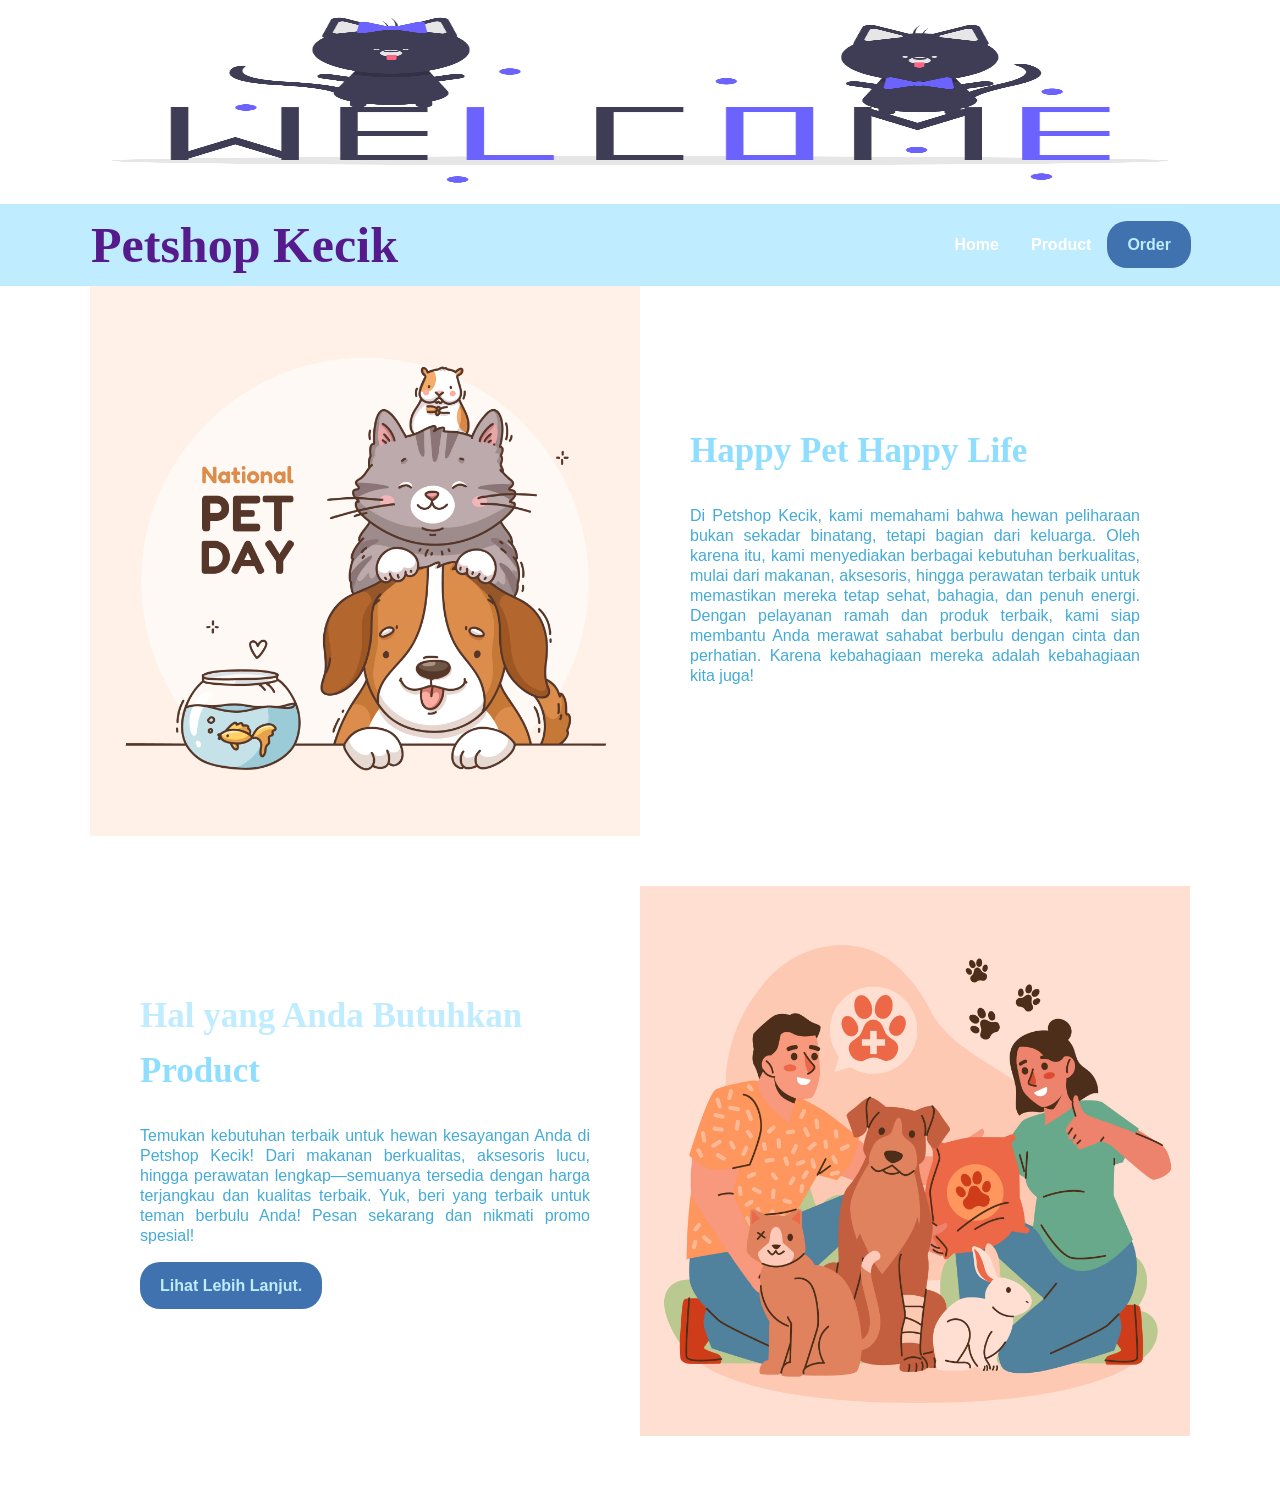
<file: index.html>
<!DOCTYPE html>
<html lang="en">
    <head>
        <meta charset="UTF-8">
        <meta name="viewport" content="width=device-width, initial-scale=1.0">
        
        <title>PETSHOPKICIK.</title>
        <link rel="stylesheet" href="style.css">
    </head>
    <body>
        <header>
            <img src="src/undraw_welcome-cats_tw36.png" alt="header" width="100%" height="200px">
        </header>

        <body>
            <nav>
                <div class="wrapper">
                    <div class="logo"><a href="">Petshop Kecik</a></div>
                    <div class="menu">
                        <ul>
                            <li><a href="index.html">Home</a></li>
                            <li><a href="product.html">Product</a></li>
                            <li><a href="pemesanan.html" class="tbl-biru">Order</a></li>
            

                        </ul>
                    </div>
            </nav>
            <div class="wrapper">
                <section id="home">
                    <img src="src/10494126.jpg" alt="home" width="50%" height="50%">
                    <div class="kolom">
                        <p class="deskripsi"></p>
                        <h2>Happy Pet Happy Life</h2>
                        <p> Di Petshop Kecik, kami memahami bahwa hewan peliharaan bukan sekadar binatang, tetapi bagian dari keluarga. Oleh karena itu, kami menyediakan berbagai kebutuhan berkualitas, mulai dari makanan, aksesoris, hingga perawatan terbaik untuk memastikan mereka tetap sehat, bahagia, dan penuh energi. Dengan pelayanan ramah dan produk terbaik, kami siap membantu Anda merawat sahabat berbulu dengan cinta dan perhatian. Karena kebahagiaan mereka adalah kebahagiaan kita juga! </p>
                    </div>
                </section>

<!--untuk product-->
                <section id="product">
                <div class="kolom">
                    <p class = "deskripsi"> Hal yang Anda Butuhkan</p>
                    <h2>Product</h2>
                    <p>Temukan kebutuhan terbaik untuk hewan kesayangan Anda di Petshop Kecik! 
                Dari makanan berkualitas, aksesoris lucu, hingga perawatan lengkap—semuanya tersedia dengan harga terjangkau dan kualitas terbaik.
                Yuk, beri yang terbaik untuk teman berbulu Anda!
                Pesan sekarang dan nikmati promo spesial!</p>
                <p> <a href="product.html" class="tbl-pink">Lihat Lebih Lanjut.</a></p>
                
                
                </div>
                <img src="src/8683555.jpg" alt="product" width="50%" height="50%">
        </div>
                </section>
            </div>
        </body>
</file>
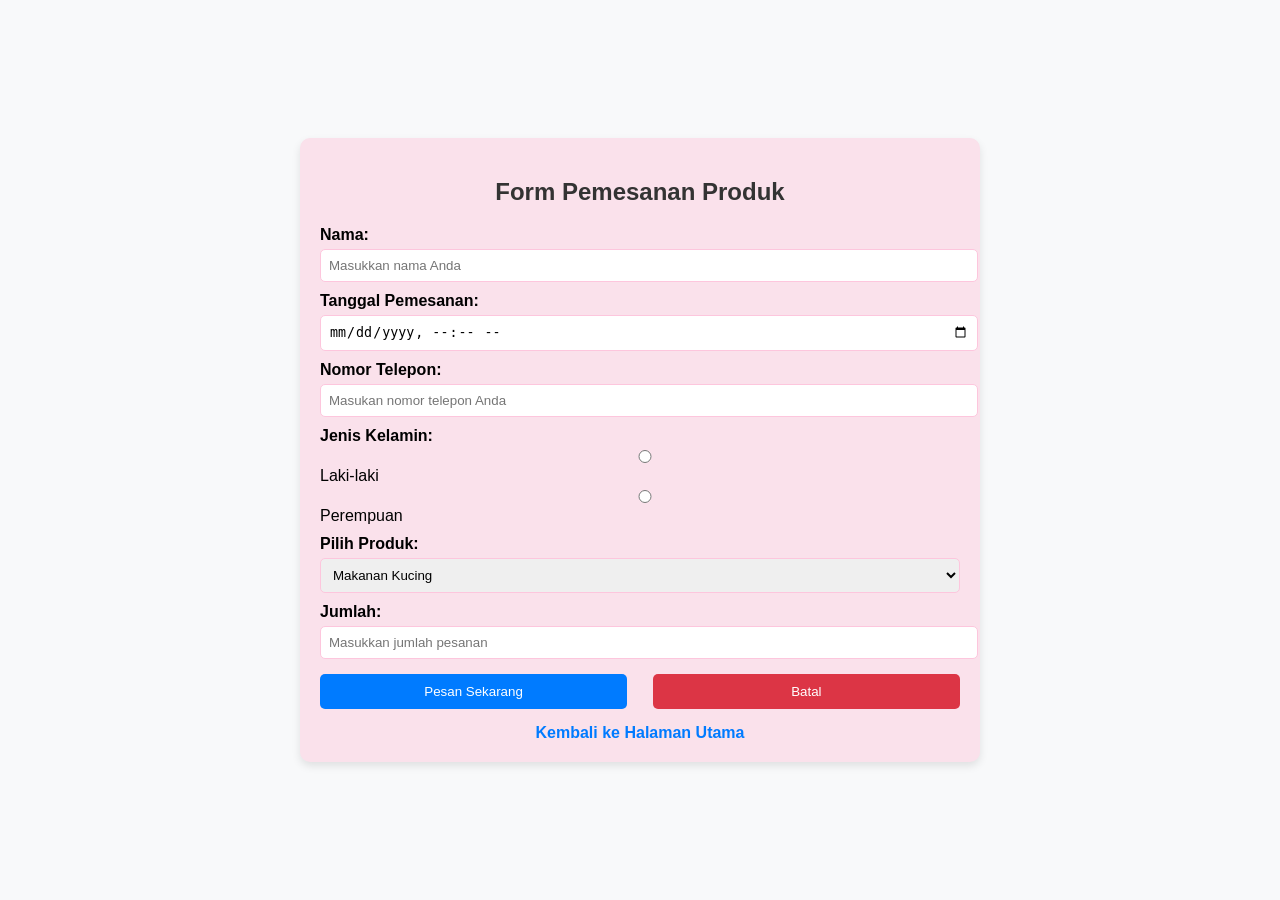
<file: pemesanan.html>
<!DOCTYPE html>
<html lang="id">
<head>
    <meta charset="UTF-8">
    <meta name="viewport" content="width=device-width, initial-scale=1.0">
    <title>Form Pemesanan Produk Petshop</title>
    <style>
        body {
            font-family: comic sans-serif, sans-serif;
            background-color: #f8f9fa;
            display: flex;
            justify-content: center;
            align-items: center;
            height: 100vh;
            margin: 0;
        }
        .form-container {
            background: #fae1eb;
            padding: 20px;
            border-radius: 10px;
            box-shadow: 0px 4px 8px rgba(0, 0, 0, 0.1);
            width: 50%;
        }
        h2 {
            text-align: center;
            color: #333;
        }
        label {
            font-weight: bold;
            display: block;
            margin-top: 10px;
        }
        input, select {
            width: 100%;
            padding: 8px;
            margin-top: 5px;
            border: 1px solid #fdc6dd;
            border-radius: 5px;
        }
        .button-group {
            display: flex;
            justify-content: space-between;
            margin-top: 15px;
        }
        .submit-button, .reset-button {
            background-color: #007BFF;
            color: white;
            padding: 10px;
            border: none;
            border-radius: 5px;
            cursor: pointer;
            width: 48%;
            text-align: center;
        }
        .reset-button {
            background-color: #dc3545;
        }
        .submit-button:hover {
            background-color: #0056b3;
        }
        .reset-button:hover {
            background-color: #a71d2a;
        }
        .back-link {
            display: block;
            text-align: center;
            margin-top: 15px;
            text-decoration: none;
            font-weight: bold;
            color: #007BFF;
        }
        .back-link:hover {
            text-decoration: underline;
        }
    </style>
</head>
<body>

    <div class="form-container">
        <h2>Form Pemesanan Produk</h2>
        <form action="proses_pemesanan.php" method="post">
            <label for="nama">Nama:</label>
            <input type="text" name="nama" id="nama" placeholder="Masukkan nama Anda" required>

            <label for="tanggal">Tanggal Pemesanan:</label>
            <input type="datetime-local" name="tanggal" id="tanggal" required>

            <label for="nomor"> Nomor Telepon:</label>
            <input type="text" name="nomor_telepon" placeholder="Masukan nomor telepon Anda" required> 

            <label for="jenis_kelamin">Jenis Kelamin:</label>
            <input type="radio" name="jenis_kelamin" value="Laki-laki"> Laki-laki
            <input type="radio" name="jenis_kelamin" value="Perempuan"> Perempuan

            <label for="produk">Pilih Produk:</label>
            <select name="produk" id="produk" required>
                <option value="Makanan Kucing">Makanan Kucing</option>
                <option value="Makanan Anjing">Makanan Anjing</option>
                <option value="Shampoo Kucing">Shampoo Kucing</option>
                <option value="Shampoo Anjing">Shampoo Anjing</option>
                <option value="Mainan Kucing">Mainan Gigitan Kucing</option>
                <option value="Mainan Anjing">Mainan Gigitan Anjing</option>
                <option value="Kandang Kucing">Kandang Kucing</option>
                <option value="Kandang Anjing">Kandang Anjing</option>
            </select>

            <label for="jumlah">Jumlah:</label>
            <input type="number" name="jumlah" id="jumlah" min="1" placeholder="Masukkan jumlah pesanan" required>

            <div class="button-group">
                <button type="submit" class="submit-button">Pesan Sekarang</button>
                <button type="reset" class="reset-button">Batal</button>
            </div>

            <a href="index.html" class="back-link">Kembali ke Halaman Utama</a>
        </form>
    </div>

</body>
</html>
</file>
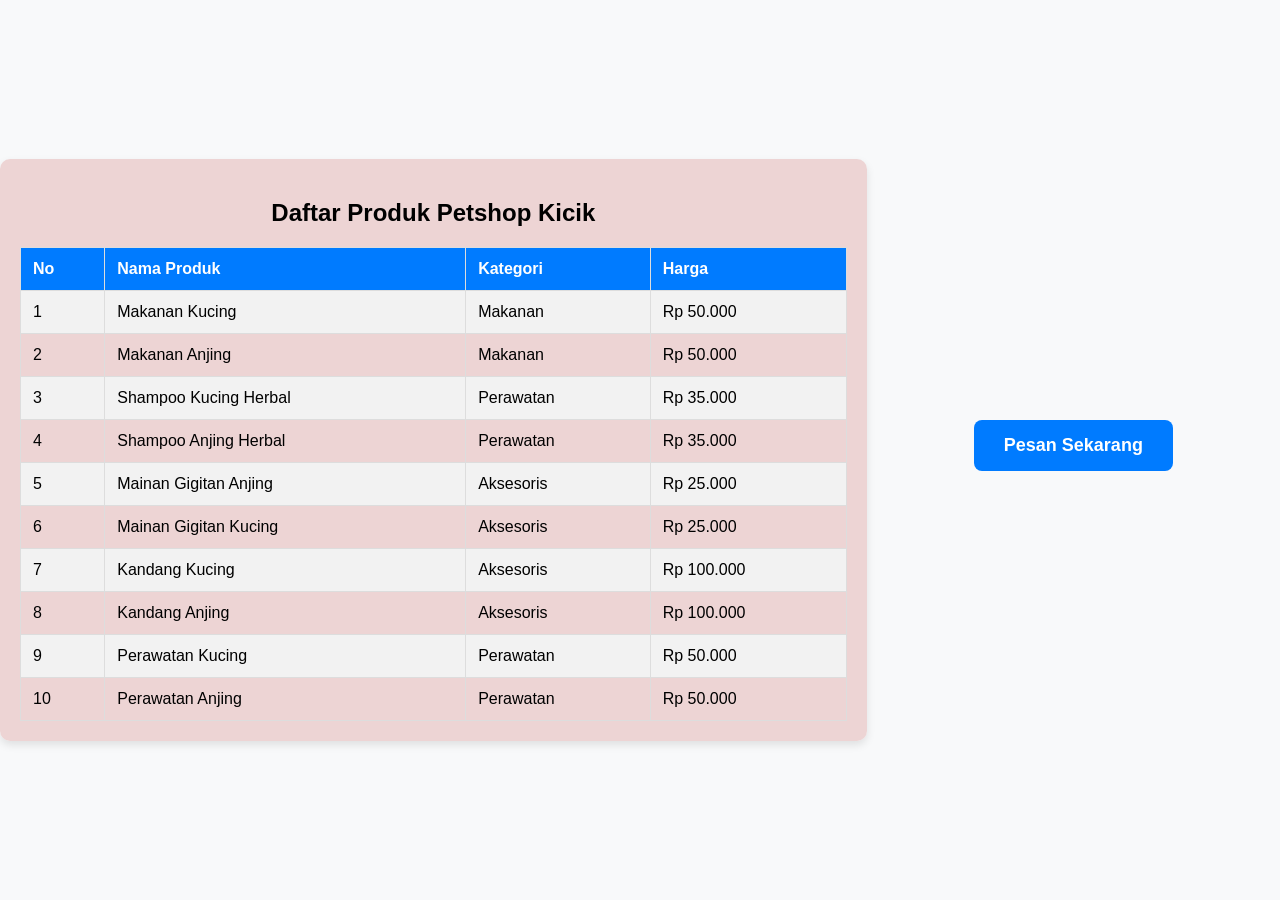
<file: product.html>
<!DOCTYPE html>
<html lang="id">
<head>
    <meta charset="UTF-8">
    <meta name="viewport" content="width=device-width, initial-scale=1.0">
    <title>Daftar Produk Petshop</title>
    <link rel="stylesheet" href="productstyle.css">
</head>
<body>
    <div class="table-container">
        <h2 style="text-align: center;">Daftar Produk Petshop Kicik</h2>
        <table>
            <tr>
                <th>No</th>
                <th>Nama Produk</th>
                <th>Kategori</th>
                <th>Harga</th>
            </tr>
            <tr>
                <td>1</td>
                <td>Makanan Kucing </td>
                <td>Makanan</td>
                <td>Rp 50.000</td>
            </tr>
            <tr>
                <td>2</td>
                <td>Makanan Anjing</td>
                <td>Makanan</td>
                <td>Rp 50.000</td>
            </tr>
            <tr>
                <td>3</td>
                <td>Shampoo Kucing Herbal</td>
                <td>Perawatan</td>
                <td>Rp 35.000</td>
            </tr>
            <tr>
                <td>4</td>
                <td>Shampoo Anjing Herbal</td>
                <td>Perawatan</td>
                <td>Rp 35.000</td>
            </tr>
            <tr>
                <td>5</td>
                <td>Mainan Gigitan Anjing</td>
                <td>Aksesoris</td>
                <td>Rp 25.000</td>
            </tr>
            <tr>
                <td>6</td>
                <td>Mainan Gigitan Kucing</td>
                <td>Aksesoris</td>
                <td>Rp 25.000</td>
            </tr>
            <tr>
                <td>7</td>
                <td>Kandang Kucing</td>
                <td>Aksesoris</td>
                <td>Rp 100.000</td>
            </tr>
            <tr>
                <td>8</td>
                <td>Kandang Anjing</td>
                <td>Aksesoris</td>
                <td>Rp 100.000</td>
            </tr>
            <tr>
                <td>9</td>
                <td>Perawatan Kucing</td>
                <td>Perawatan</td>
                <td>Rp 50.000</td>
            </tr>
            <tr>
                <td>10</td>
                <td>Perawatan Anjing</td>
                <td>Perawatan</td>
                <td>Rp 50.000</td>
            </tr>
        </table>
    </div>
    <div class="button-container">
        <a href="pemesanan.html" class="order-button">Pesan Sekarang</a>
    </div>
</body>
</html>
</file>
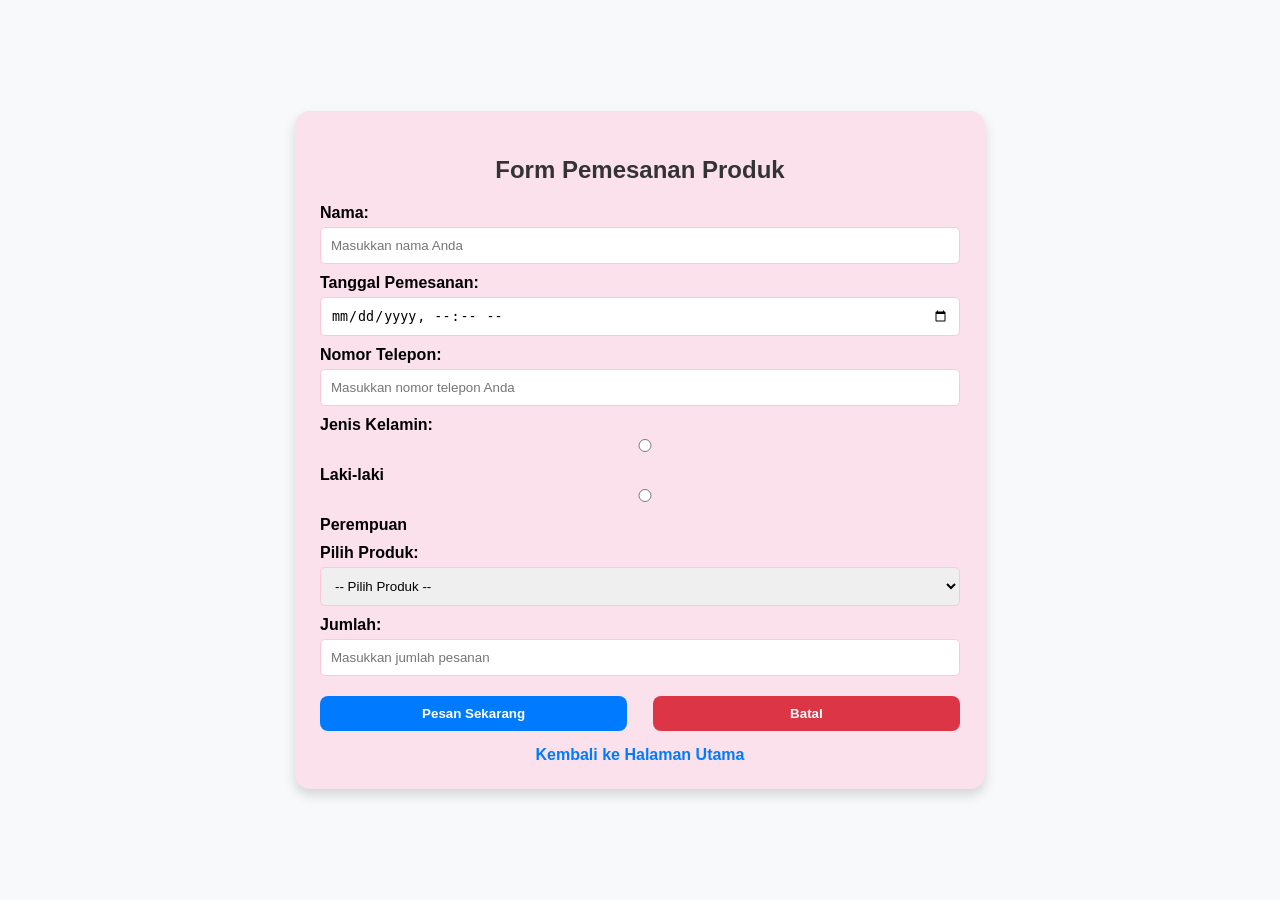
<file: tugas week 5/pemesanan.html>
<!DOCTYPE html>
<html lang="id">
<head>
    <meta charset="UTF-8">
    <meta name="viewport" content="width=device-width, initial-scale=1.0">
    <title>Form Pemesanan Produk Petshop</title>
    <style>
        body {
            font-family: Comic Sans MS, sans-serif;
            background-color: #f8f9fa;
            display: flex;
            justify-content: center;
            align-items: center;
            height: 100vh;
            margin: 0;
        }

        .form-container {
            background: #fae1eb;
            padding: 25px;
            border-radius: 15px;
            box-shadow: 0 6px 12px rgba(0, 0, 0, 0.15);
            width: 50%;
            animation: fadeIn 1s ease-in-out;
        }

        @keyframes fadeIn {
            from { opacity: 0; transform: translateY(-20px); }
            to { opacity: 1; transform: translateY(0); }
        }

        h2 {
            text-align: center;
            color: #333;
            margin-bottom: 20px;
        }

        label {
            font-weight: bold;
            margin-top: 10px;
            display: block;
        }

        input, select {
            width: 100%;
            padding: 10px;
            margin-top: 5px;
            border: 1px solid #fdc6dd;
            border-radius: 5px;
            box-sizing: border-box;
        }

        .button-group {
            display: flex;
            justify-content: space-between;
            margin-top: 20px;
        }

        .submit-button, .reset-button {
            padding: 10px;
            border: none;
            border-radius: 8px;
            cursor: pointer;
            width: 48%;
            font-weight: bold;
            transition: all 0.3s ease;
        }

        .submit-button {
            background-color: #007BFF;
            color: white;
        }

        .submit-button:hover {
            background-color: #0056b3;
        }

        .reset-button {
            background-color: #dc3545;
            color: white;
        }

        .reset-button:hover {
            background-color: #a71d2a;
        }

        .back-link {
            display: block;
            text-align: center;
            margin-top: 15px;
            color: #007BFF;
            text-decoration: none;
            font-weight: bold;
        }

        .back-link:hover {
            text-decoration: underline;
        }
    </style>
</head>
<body>

    <div class="form-container">
        <h2>Form Pemesanan Produk</h2>
        <form id="formPemesanan">
            <label for="nama">Nama:</label>
            <input type="text" name="nama" id="nama" placeholder="Masukkan nama Anda">

            <label for="tanggal">Tanggal Pemesanan:</label>
            <input type="datetime-local" name="tanggal" id="tanggal">

            <label for="nomor_telepon">Nomor Telepon:</label>
            <input type="text" name="nomor_telepon" id="nomor_telepon" placeholder="Masukkan nomor telepon Anda">

            <label>Jenis Kelamin:</label>
            <input type="radio" name="jenis_kelamin" value="Laki-laki" id="jkL"> <label for="jkL">Laki-laki</label>
            <input type="radio" name="jenis_kelamin" value="Perempuan" id="jkP"> <label for="jkP">Perempuan</label>

            <label for="produk">Pilih Produk:</label>
            <select name="produk" id="produk">
                <option value="">-- Pilih Produk --</option>
                <option value="Makanan Kucing">Makanan Kucing</option>
                <option value="Makanan Anjing">Makanan Anjing</option>
                <option value="Shampoo Kucing">Shampoo Kucing</option>
                <option value="Shampoo Anjing">Shampoo Anjing</option>
                <option value="Mainan Kucing">Mainan Gigitan Kucing</option>
                <option value="Mainan Anjing">Mainan Gigitan Anjing</option>
                <option value="Kandang Kucing">Kandang Kucing</option>
                <option value="Kandang Anjing">Kandang Anjing</option>
            </select>

            <label for="jumlah">Jumlah:</label>
            <input type="number" name="jumlah" id="jumlah" min="1" placeholder="Masukkan jumlah pesanan">

            <div class="button-group">
                <button type="submit" class="submit-button">Pesan Sekarang</button>
                <button type="reset" class="reset-button">Batal</button>
            </div>

            <a href="index.html" class="back-link">Kembali ke Halaman Utama</a>
        </form>
        <script src="validasipemesanan.js"></script>

    </div>
</file>
<file: style.css>
*{
    text-decoration: none;
    margin: 0px;
    padding: 0px;
}
 body{
    margin: 0px;
    padding: 0px;
    font-family: sans-serif;
    
}

.wrapper{
    width: 1100px;
    margin: auto;
    position: relative;
}
.logo{
    font-size: 50px;
    font-weight: bold;
    float: left;
    font-family: cursive ;
    color: #94dfff
}
.menu{
    float: right;
    
}
nav{
    width: 100%;
    margin: auto;
    display: flex;
    line-height: 80px;
    position: sticky;
    position: -webkit-sticky;
    top: 0;
    background: #BFECFF;
    z-index: 1;
    border: 1px solid #BFECFF;
    z-index: 1;
    border-bottom: 1px solid #BFECFF;
}
nav ul{
    list-style-type: none;
    margin: 0;
    padding: 0;
    overflow: hidden;
}
nav ul li{
    float: left;    }
nav ul li a{
    color: white;
    font-weight: bold;
    text-align: center;
    padding:0px 16px 0px 16px;
    text-decoration: none;
}
nav ul li a:hover{
    text-decoration: underline;
}
 section{
    margin: auto;
    display: flex;
    margin-bottom: 50px;

}

.kolom{
    margin: 10px;
    line-height: 20px;
    text-align: justify;
    color: #44aad6;
    margin-right: 50px;
    margin-top: 100px;
    margin-bottom: 50px;
    margin-left: 50px;
}
.kolom .deskripsi{
    font-size: 35px;
    font-weight: bold;
    font-family: cursive;
    color: #BFECFF;
}
h2{
    font-family: cursive;
    font-weight: 800;
    font-size: 35px;
    margin-bottom: 20px;
    color: #90deff;
    width: 100%;
    line-height: 50px;
}
a.tbl-biru{
    background: #3f72af;
    border-radius: 20px;
    margin-top: 50px;
    padding: 15px 20px 15px 20px;
    color: #BFECFF;
    cursor: pointer;
    font-weight: bold;
}
a.tbl-biru:hover{
    background: #ecd2da;    
    text-decoration: none;  
}
a.tbl-pink{
    background: #3f72af;
    border-radius: 20px;
    margin-top: 20px;
    padding: 15px 20px 15px 20px;
    color: #BFECFF;
    cursor: pointer;
    font-weight: bold;
}
a.tbl-pink:hover{
    background: #ecd2da;    
    text-decoration: none;  
}
p{
    margin: 10px 0px 10px 0px;
    padding: 10px 0px 10px 0px;
}
</file>
<file: productstyle.css>
body {
    font-family: lucida sans, sans-serif;
    background-color: #f8f9fa;
    display: flex;
    justify-content: center;
    align-items: center;
    height: 100vh;
    margin: 0;
}
.table-container {
    width: 100%;
    background: rgba(237, 209, 209, 0.913);
    padding: 20px;
    border-radius: 10px;
    box-shadow: 0px 4px 8px rgba(0, 0, 0, 0.1);
}
table {
    width: 100%;
    border-collapse:  collapse;
    margin-top: 10px;
}
th, td {
    border: 1px solid #ddd;
    padding: 12px;
    text-align: left;
}
th {
    background-color: #007BFF;
    color: white;
}
tr:nth-child(even) {
    background-color: #f2f2f2;
}
tr:hover {
    background-color: #ddd;
}

.button-container {
    width: 50%;
    text-align: center;
    margin-top: 20px; 
    padding-bottom: 30px;
    display: flex;
    justify-content: center; 
}

.order-button {
    background-color: #007BFF;
    color: white;
    padding: 15px 30px;
    font-size: 18px;
    font-weight: bold;
    border: none;
    border-radius: 8px;
    cursor: pointer;
    text-decoration: none;
    transition: background-color 0.3s, transform 0.2s;
}

.order-button:hover {
    background-color: #0056b3;
    transform: scale(1.05);
}
</file>
